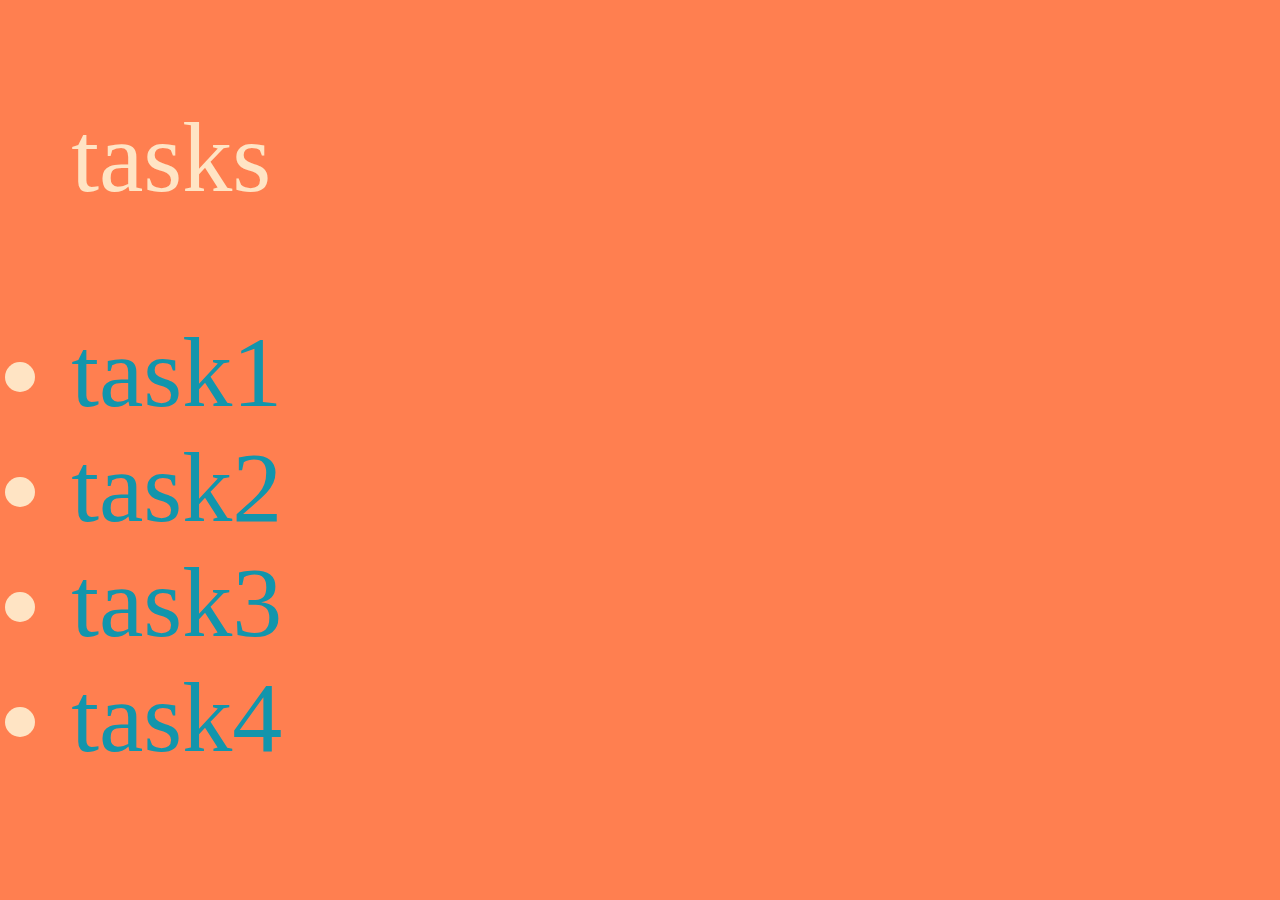
<file: index.html>
<!DOCTYPE html>
<html lang="en">
<head>
    <meta charset="UTF-8">
    <meta http-equiv="X-UA-Compatible" content="IE=edge">
    <meta name="viewport" content="width=device-width, initial-scale=1.0">
    <title>Document</title>
    <style>
        body{
            background-color: coral;
        }

p{
    padding-left: 5%;
    font-size:100px;
    color: bisque;
    text-decoration: dotted;
}

ul{
    padding-left: 5%;
    font-size:100px;
    color: bisque;
    text-decoration: dotted;
}
a{
    text-decoration: none;
    color: rgb(18, 149, 172);
}

    </style>
</head>
<body>
    <p>
        tasks
    </p>
    <ul>
        <li><a href="./task1/index.html">task1</a></li>
        <li><a href="./task2/index.html">task2</a></li>
        <li><a href="./task3/index.html">task3</a></li>
        <li><a href="./task4/index.html">task4</a></li>
    </ul>
</body>
</html>
</file>
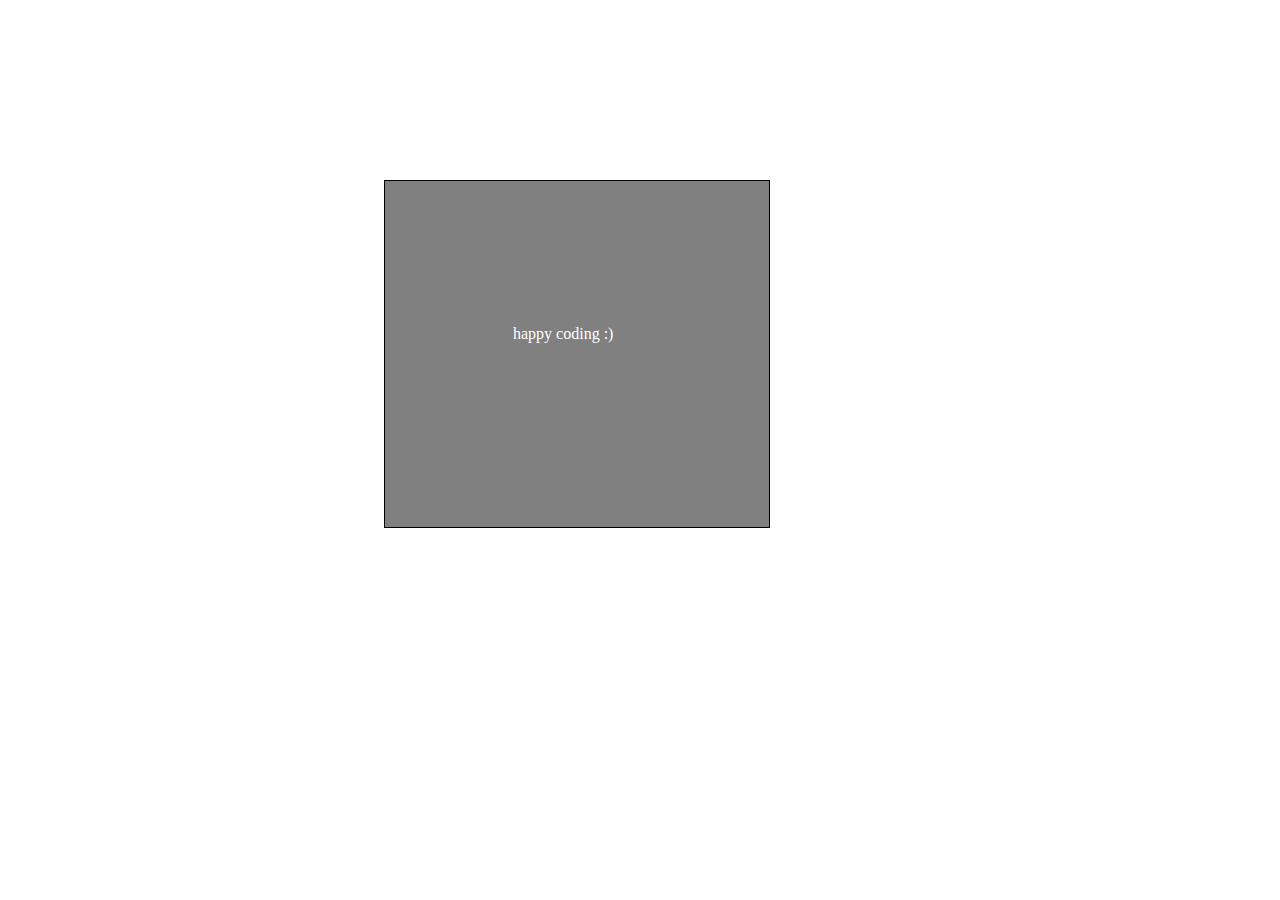
<file: task1/index.html>
<!DOCTYPE html>
<html lang="en">
<head>
    <meta charset="UTF-8">
    <meta http-equiv="X-UA-Compatible" content="IE=edge">
    <meta name="viewport" content="width=device-width, initial-scale=1.0">
    <title>Document</title>
    <link rel="stylesheet" href="./style.css">
</head>
<body>
    <div>
        <p>
            happy coding :)
        </p>
    </div>
</body>
</html>
</file>
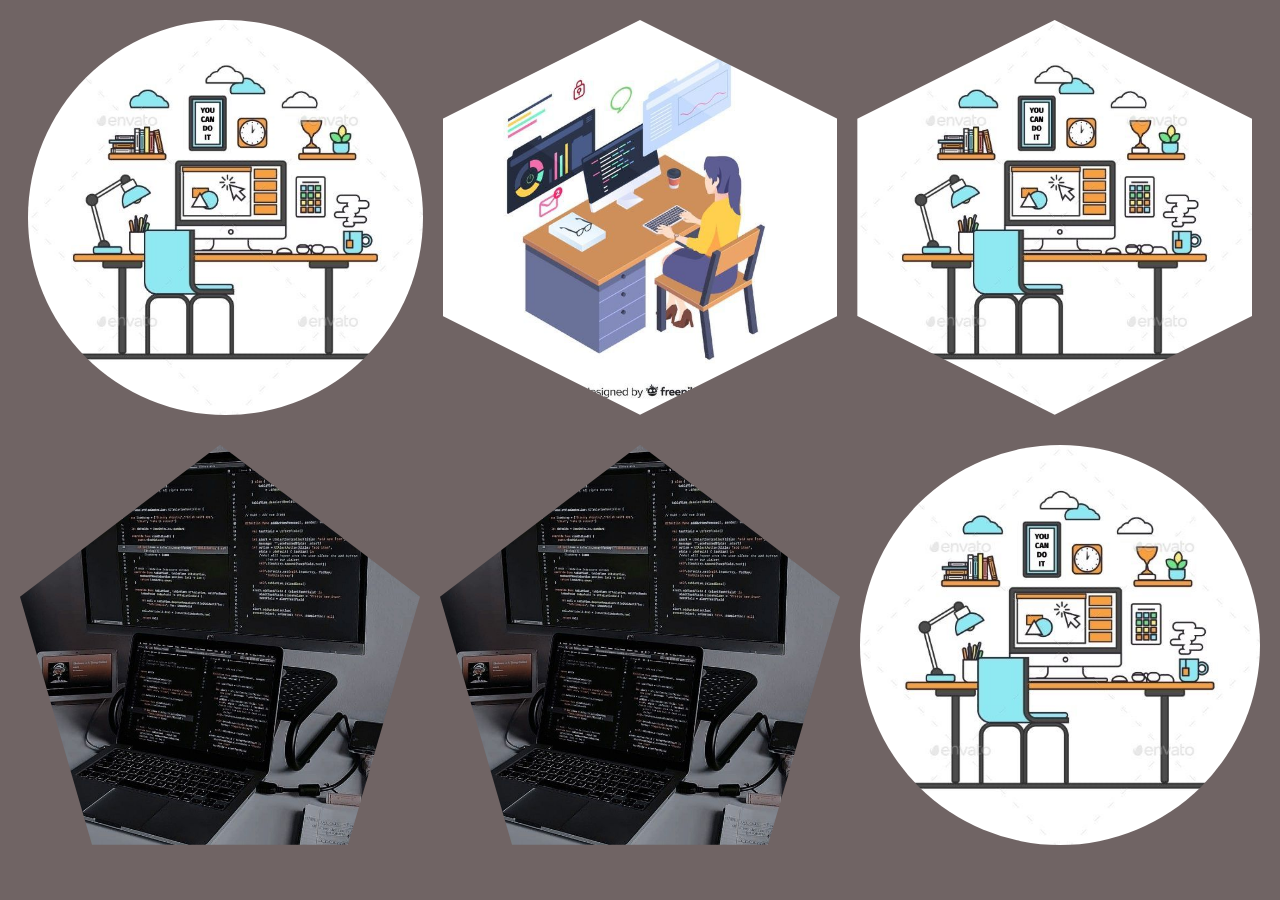
<file: task2/index.html>
<!DOCTYPE html>
<html lang="en">

<head>
    <meta charset="UTF-8">
    <meta http-equiv="X-UA-Compatible" content="IE=edge">
    <meta name="viewport" content="width=device-width, initial-scale=1.0">
    <title>Document</title>
    <link rel="stylesheet" href="./style.css">
</head>

<body>
  <div class="maincontainer1">
  <div class="image">
      <img src="./3a5a1d57-d1ef-489b-9c12-1ff575cea888.jpg" alt="" class="img1">
      <div class="overlly">
          <div class="title">lorom ipsum</div>
          <hr>
          <p class="pargraph">
              Lorem ipsum dolor, sit amet consectetur adipisicing elit. Possimus id ipsum, cupiditate veritatis facilis beatae repellat 

          </p>
      </div>
  </div>


  <div class="image">
    <img src="./1c6da5f8-e9dc-403f-b5cc-ae3b5427d130.jpg" alt="" class="img2 ">
    <div class="overlly2">
        <div class="title">lorom ipsum</div>
        <hr>
        <p>
            Lorem ipsum dolor, sit amet consectetur adipisicing elit. Possimus id ipsum, cupiditate veritatis facilis beatae repellat 

        </p>
    </div>
</div>

<div class="image">
    <img src="./3a5a1d57-d1ef-489b-9c12-1ff575cea888.jpg" alt="" class="img2">
    <div class="overlly2">
        <div class="title">lorom ipsum</div>
        <hr>
        <p>
            Lorem ipsum dolor, sit amet consectetur adipisicing elit. Possimus id ipsum, cupiditate veritatis facilis beatae repellat 

        </p>
    </div>
</div>

  </div>
  <div class="maincontainer2">
<div class="image">
    <img src="./4a1099b7-6737-400d-9193-6bc4ea24f7f6.jpg" alt="" class="img3">
    <div class="overlly3">
        <div class="title">lorom ipsum</div>
        <hr>
        <p>
            Lorem ipsum dolor, sit amet consectetur adipisicing elit. Possimus id ipsum, cupiditate veritatis facilis beatae repellat 

        </p>
    </div>
</div>

<div class="image">
    <img src="./4a1099b7-6737-400d-9193-6bc4ea24f7f6.jpg" alt="" class="img3">
    <div class="overlly3">
        <div class="title">lorom ipsum</div>
        <hr>
        <p>
            Lorem ipsum dolor, sit amet consectetur adipisicing elit. Possimus id ipsum, cupiditate veritatis facilis beatae repellat 

        </p>
    </div>
</div>



<div class="image">
    <img src="./3a5a1d57-d1ef-489b-9c12-1ff575cea888.jpg" alt="" class="img1">
    <div class="overlly">
        <div class="title">lorom ipsum</div>
        <hr>
        <p>
            Lorem ipsum dolor, sit amet consectetur adipisicing elit. Possimus id ipsum, cupiditate veritatis facilis beatae repellat 

        </p>
    </div>
</div>

</div>
</body>

</html>
</file>
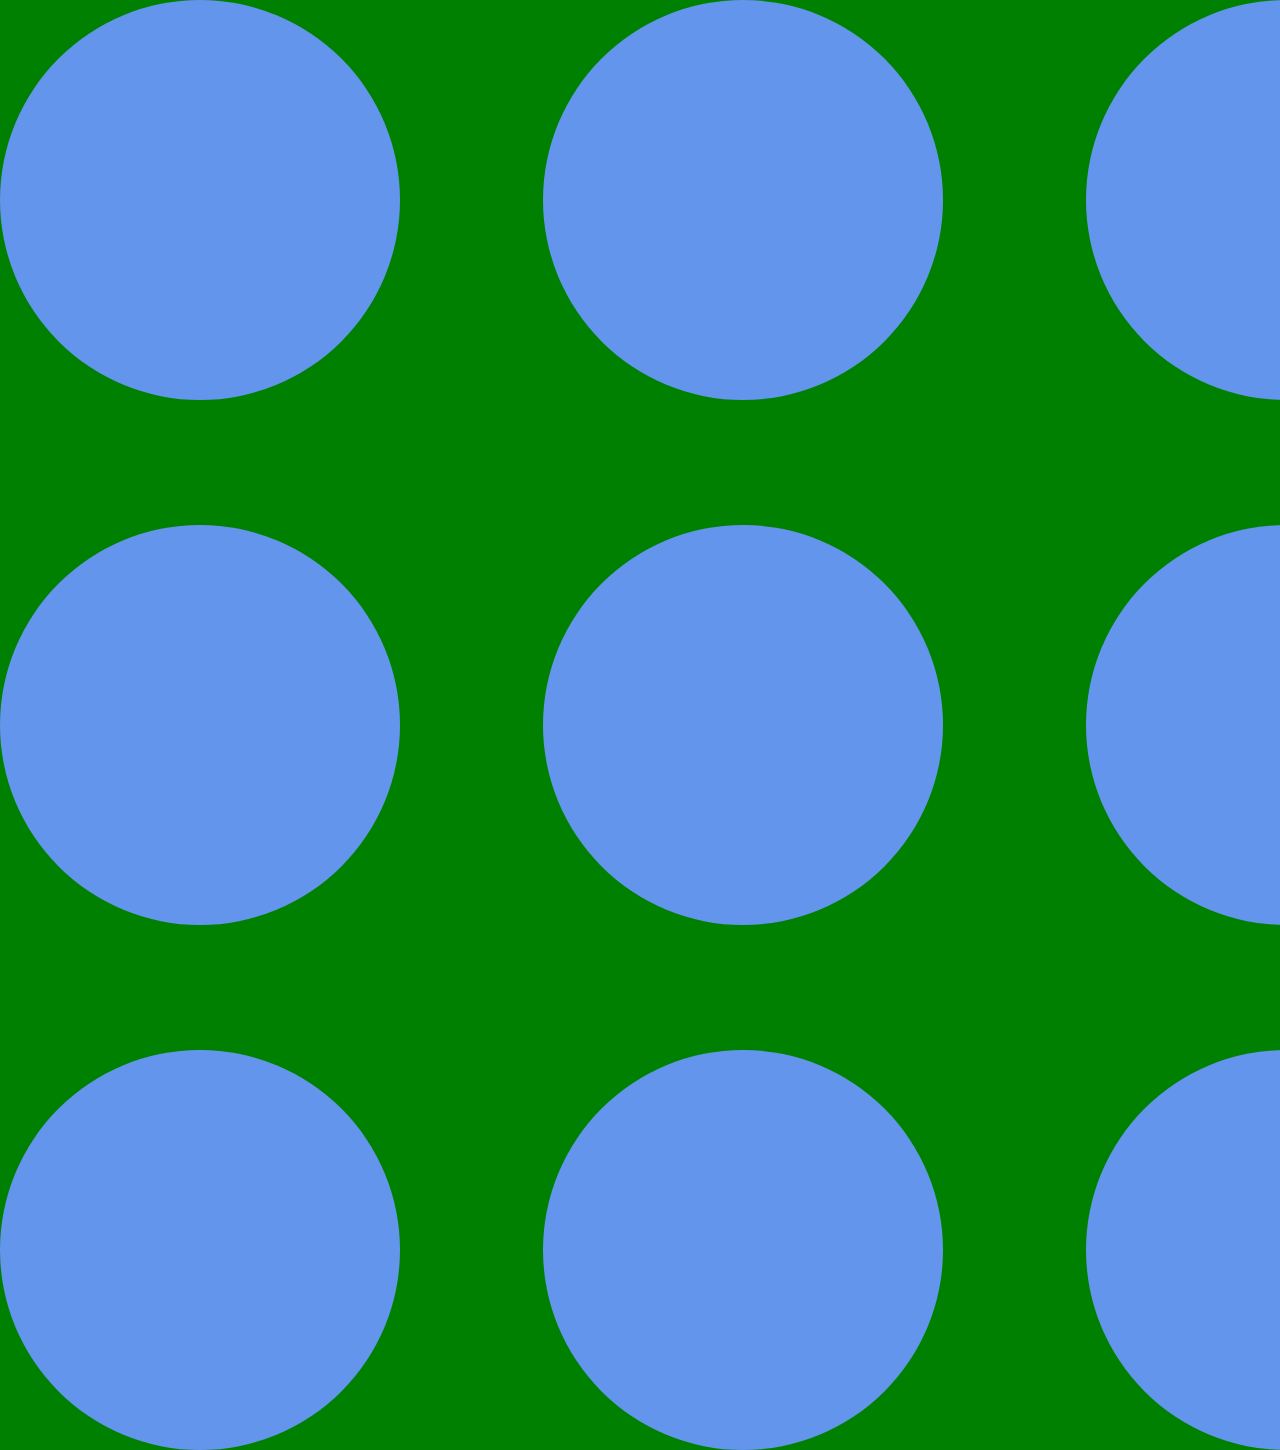
<file: task3/index.html>
<!DOCTYPE html>
<html lang="en">
<head>
    <meta charset="UTF-8">
    <meta http-equiv="X-UA-Compatible" content="IE=edge">
    <meta name="viewport" content="width=device-width, initial-scale=1.0">
    <title>Document</title>
    <link rel="stylesheet" href="./style.css">
</head>
<body>
    <div class="parent">
    <div class="d1"></div>
    <div class="d2"></div>
    <div class="d3"></div>
    <div class="d4"></div>
    <div class="d5"></div>
    <div class="d6"></div>
    <div class="d7"></div>
    <div class="d8"></div>
    <div class="d9"></div>
</div>
</body>
</html>
</file>
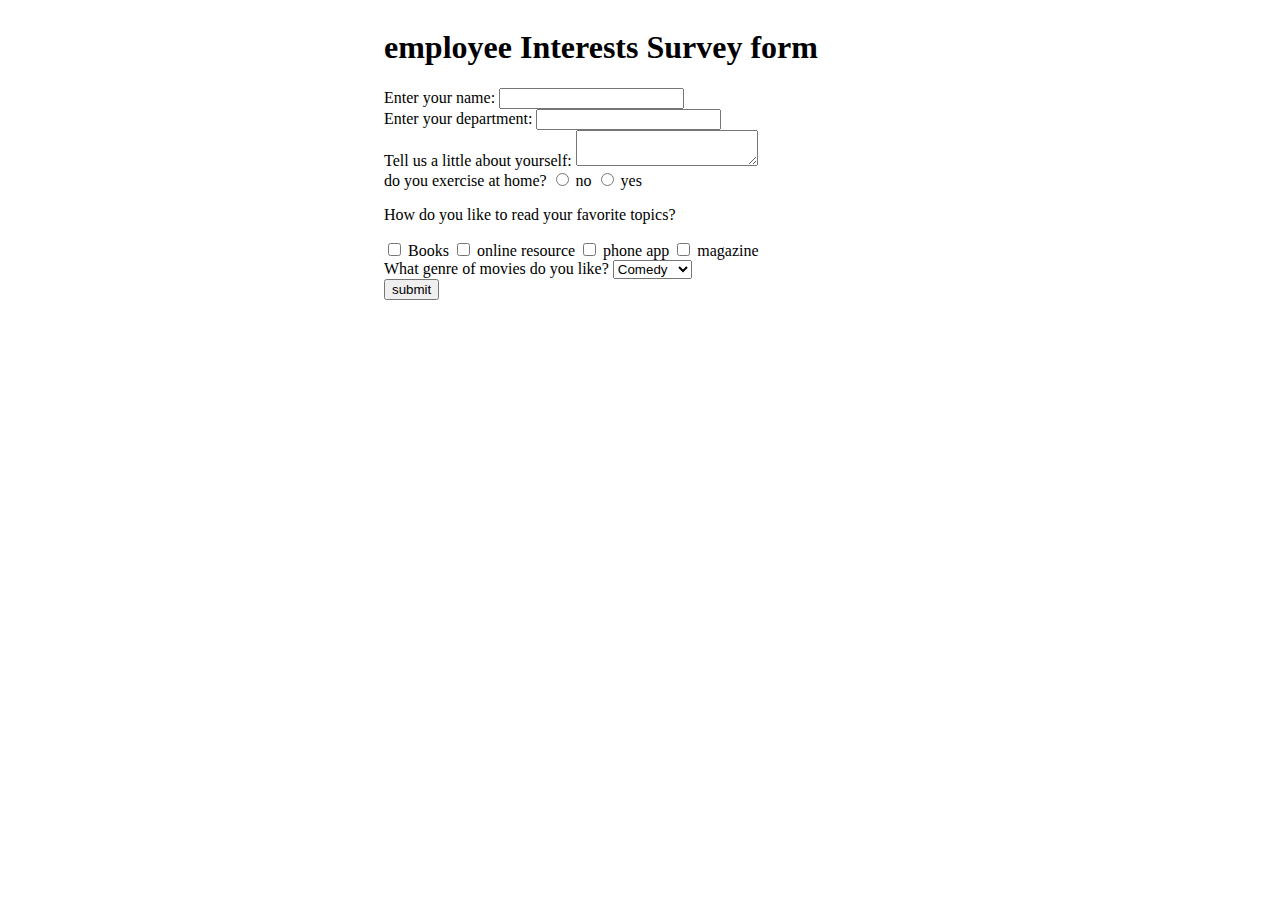
<file: task4/index.html>
<!DOCTYPE html>
<html lang="en">
<head>
    <meta charset="UTF-8">
    <meta http-equiv="X-UA-Compatible" content="IE=edge">
    <meta name="viewport" content="width=device-width, initial-scale=1.0">
    <title>Document</title>
    <style>
        div{
            position: absolute;
            left: 30%;
        }
    </style>

</head>
<body>
    <div>
    <h1>employee Interests Survey form</h1>
    <form>
        <label for="name">Enter your name:</label>
        <input type="text" id="fname" name="fname"><br>
        <label for="lname">Enter your department:</label>
        <input type="text" id="name" name="name"><br>
        <label for="about"> Tell us a little about yourself: </label>
        <textarea id="about" name="Tell us" >
           </textarea><br>

        <span>do you exercise at home?</span>
        <input type="radio" id="no" name="no" value="no">
        <label for="no">no</label>
        <input type="radio" id="yes" name="yes" value="">
        <label for="css">yes</label>
        <p> How do you like to read your favorite topics?</p>
        <input type="checkbox" id="book" name="book" value="book">
        <label for="book"> Books</label>
        <input type="checkbox" id="book" name="book" value="book">
        <label for="book"> online resource</label>
        <input type="checkbox" id="book" name="book" value="book">
         <label for="book"> phone app</label>
         <input type="checkbox" id="book" name="book" value="book">
        <label for="book"> magazine</label><br>
         <label for="movie"> What genre of movies do you like? </label>
     <select name="movie" id="movie">
     <option value="Comedy">Comedy</option>
     <option value="Romantic">Romantic</option>
    </select>
     <br>
    <button>submit</button>
      </form> 
    </div>
</body>
</html>
</file>
<file: task1/style.css>
div{
    border: 1px solid black;
    background-color: gray;
    width: 10%;
    height: 10%;
    padding: 10%;
    position: absolute;
    left: 30%;
     top: 20%;
}

p{
    color: white;
}
</file>
<file: task2/style.css>
body{
    background-color: rgb(112, 100, 100);}

.maincontainer1{
    display: flex;
    flex-direction: row;
    justify-content: center;
    margin: 10px;
}

.maincontainer2{
    display: flex;
    flex-direction: row;
    justify-content: center;
    
}
 .image{
     position: relative;
     width: 400px;
    margin: 10px;
    
 }  
 
 .img1{
     display: block;
     width: 100%;
    border-radius: 50%;
    
 }

 .overlly{
    border-radius: 50%;
     position: absolute;
     left: 0;
     top: 0;
     width: 400px;
     height: 400px;
     background:rgba(0,0,0, 0.6);
     color: white;
     display: flex;
     flex-direction: column;
     justify-content: center;
     align-items: center;
     opacity: 0;

 }
 .overlly:hover{
     opacity: 1;
 }

 .title{
     font-size: small;
 }
 .pargraph{
     margin-left: 5px;
 }
                                    /* ******************************************************************************************************************** */

.img2{
    display: block;
    width: 100%;
    clip-path: polygon(0 25%, 50% 0, 100% 25%, 100% 75%, 50% 100%, 0 75%);
   
   
}

.overlly2{
    clip-path: polygon(0 25%, 50% 0, 100% 25%, 100% 75%, 50% 100%, 0 75%);
     position: absolute;
     left: 0;
     top: 0;
     width: 100%;
     height: 100%;
     background:rgba(0,0,0, 0.6);
     color: white;
     display: flex;
     flex-direction: column;
     justify-content: center;
     align-items: center;

     opacity: 0;

 }

 .overlly2:hover{
    opacity: 1;
}


                    /* ******************************************************************************************************************** */


                    .img3{
                        display: block;
                        width: 100%;
                        clip-path: polygon(50% 0%, 100% 38%, 82% 100%, 18% 100%, 0% 38%);
                       
                       
                    }

                    .overlly3{
                        clip-path: polygon(50% 0%, 100% 38%, 82% 100%, 18% 100%, 0% 38%);
                         position: absolute;
                         left: 0;
                         top: 0;
                         width: 100%;
                         height: 100%;
                         background:rgba(0,0,0, 0.6);
                         color: white;
                         display: flex;
                         flex-direction: column;
                         justify-content: center;
                         align-items: center;
                    
                         opacity: 0;
                    
                     }
  
                     .overlly3:hover{
                        opacity: 1;
                    }
</file>
<file: task3/style.css>
*{
    margin: auto;
}
body{
    background-color: green;
}
.parent{

    display: grid;
    grid-template-columns: repeat(3,300px);
    grid-template-rows:repeat(3,300px) ;
    grid-row-gap: 25%;
    grid-column-gap: 19%;
}

/* div{
    height: 300px;
    width: 300px;
} */

.d1{
    height: 400px;
    width: 400px;
    grid-area: 1/1;
    background-color: cornflowerblue;
    border-radius: 50%;
}
.d1:hover{
    opacity: 0;
}

.d2{
    height: 400px;
    width: 400px;
    grid-area: 1/2;
    background-color: cornflowerblue;
    border-radius: 50%;
}

.d2:hover{
    opacity: 0;
}

.d3{
    height: 400px;
    width: 400px;
    grid-area: 1/3;
    background-color: cornflowerblue;
    border-radius: 50%;
}

.d3:hover{
    opacity: 0;
}


.d4{
    height: 400px;
    width: 400px;
    grid-area: 2/1;
    background-color: cornflowerblue;
    border-radius: 50%;
}
.d4:hover{
    opacity: 0;
}

.d5{
    height: 400px;
    width: 400px;
    grid-area: 2/2;
    background-color: cornflowerblue;
    border-radius: 50%;
}
.d5:hover{
    opacity: 0;
}
.d6{
    height: 400px;
    width: 400px;
    grid-area: 2/3;
    background-color: cornflowerblue;
    border-radius: 50%;
}
.d6:hover{
    opacity: 0;
}
.d7{
    height: 400px;
    width: 400px;
    grid-area: 3/1;
    background-color: cornflowerblue;
    border-radius: 50%;
}

.d7:hover{
    opacity: 0;
}

.d8{
    height: 400px;
    width: 400px;
    grid-area: 3/2;
    background-color: cornflowerblue;
    border-radius: 50%;
}
.d8:hover{
    opacity: 0;
}

.d9{
    height: 400px;
    width: 400px;
    grid-area: 3/3;
    background-color: cornflowerblue;
    border-radius: 50%;
}

.d9:hover{
    opacity: 0;
}
</file>
